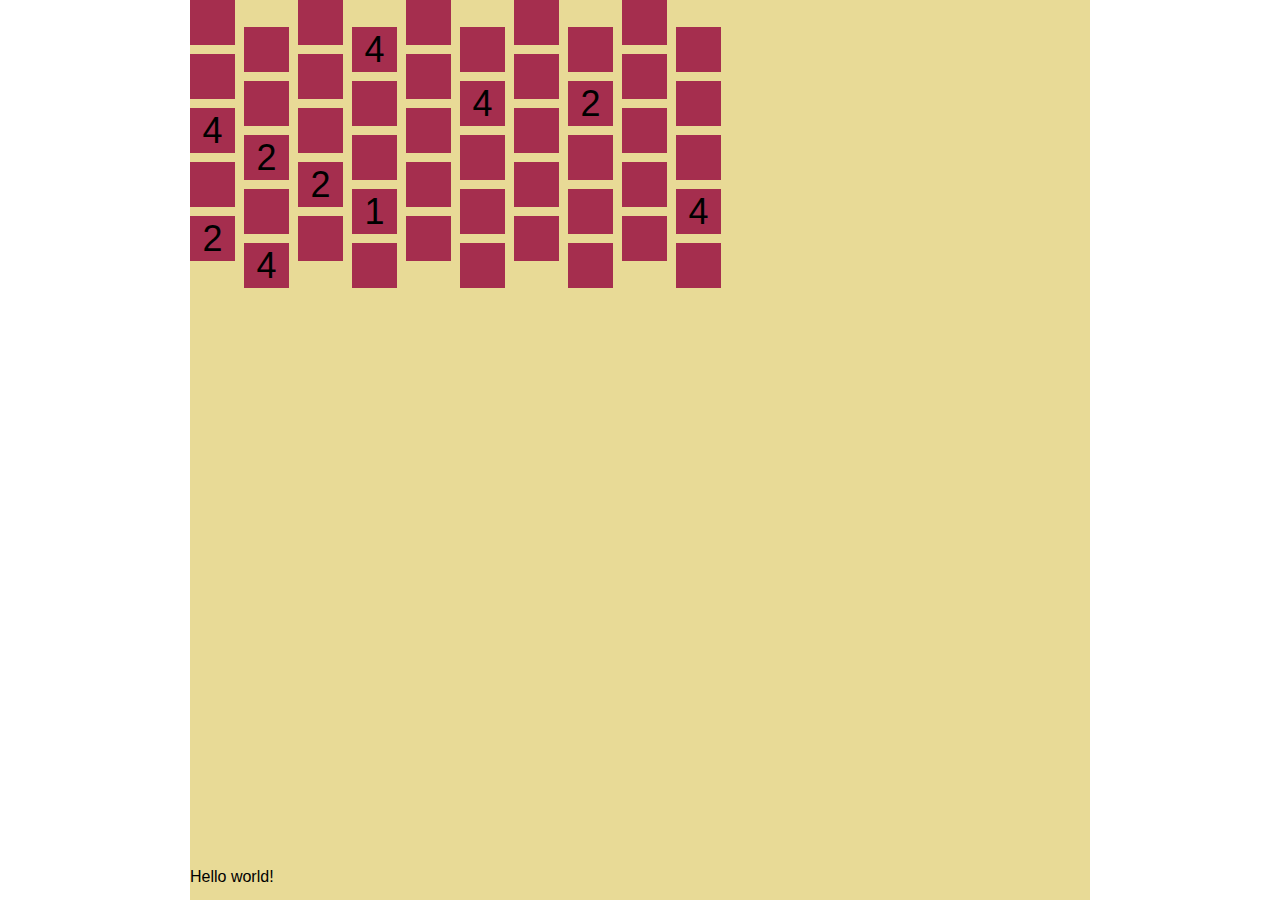
<file: index.html>
<!DOCTYPE html>
<html class="no-js" lang="en">
    <head>
        <meta charset="utf-8">
        <meta http-equiv="x-ua-compatible" content="ie=edge">
        <title>HexAdd Game</title>
        <meta name="description" content="HexAdd Puzzle Game">
        <meta name="viewport" content="width=device-width, initial-scale=1">
        <!--<link rel="apple-touch-icon" href="apple-touch-icon.png">-->
        <link rel="stylesheet" href="normalize.css" />
        <link rel="stylesheet" href="gamestyle.css" />
        <script src="modernizr.js"></script>
    </head>
    <body>
        <div id="gameBox">
            <div id="play-field" class="hexadd-game"></div>
        </div>
    <script
        src="https://code.jquery.com/jquery-3.1.1.min.js"
        integrity="sha256-hVVnYaiADRTO2PzUGmuLJr8BLUSjGIZsDYGmIJLv2b8="
        crossorigin="anonymous"></script>
    <script>window.jQuery || document.write('<script src="jquery-3.1.1.min.js"><\/script>')</script>
    <script src="FastPriorityQueue.js"></script>
    <script src="keyenum.js"></script>
    <script src="hexadd.js"></script>
    <script src="graph.js"></script>
    <script src="coord.js"></script>
    <script src="cell.js"></script>
    <script src="pathfinding.js"></script>
    <script src="cellbehavior.js"></script>
    <script src="hexadd-statemachine.js"></script>
    <script src="hexadd-init.js"></script>
    </body>
</html>
</file>
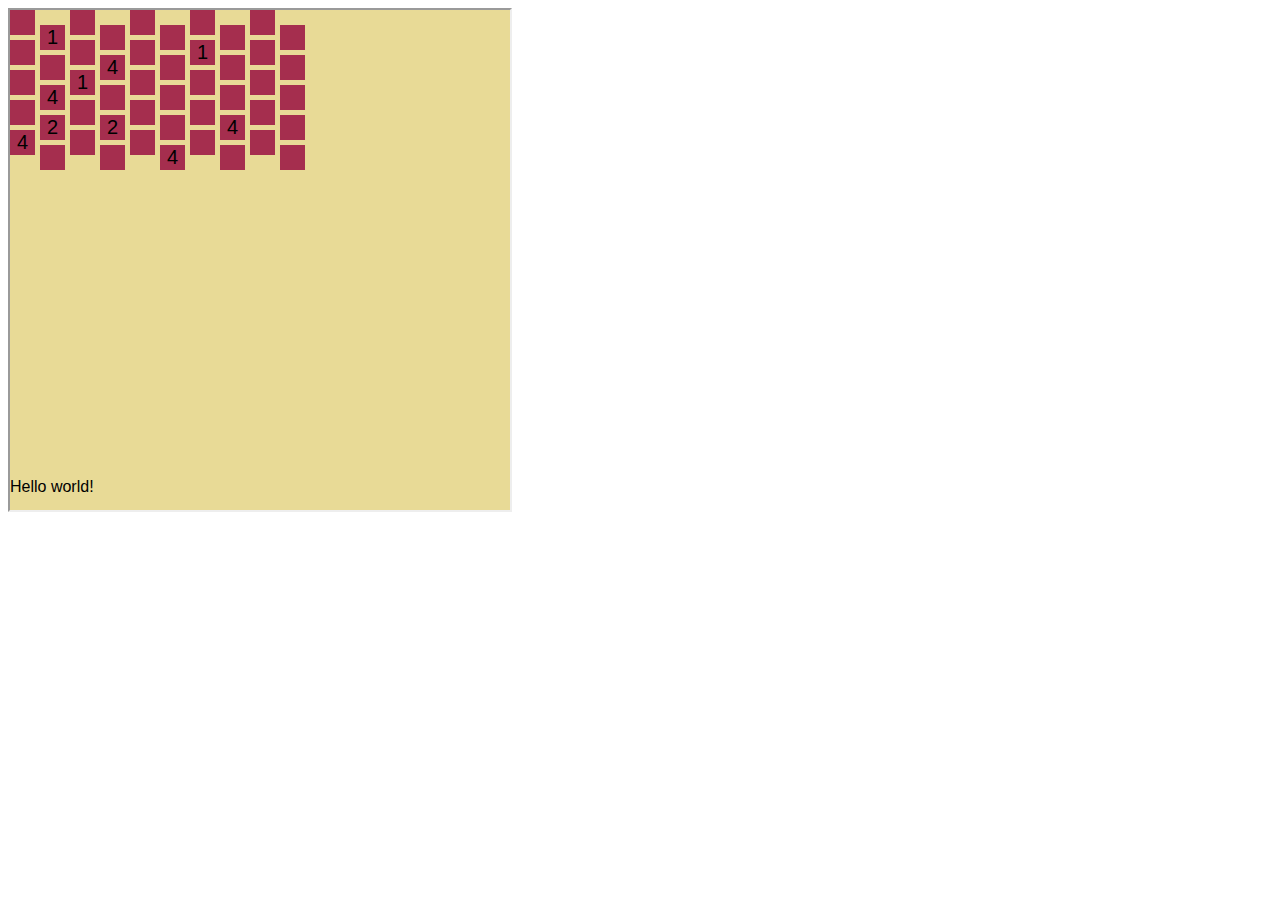
<file: iframe.html>
<!DOCTYPE html>
<html>
	<head>
		<meta http-equiv="Content-Type" content="text/html; charset=UTF-8" />
		<title>iFrame Test</title>
	</head>
	<body>
		<iframe src="index.html" style="width:500px;height:500px;"></iframe>
	</body>
</html>
</file>
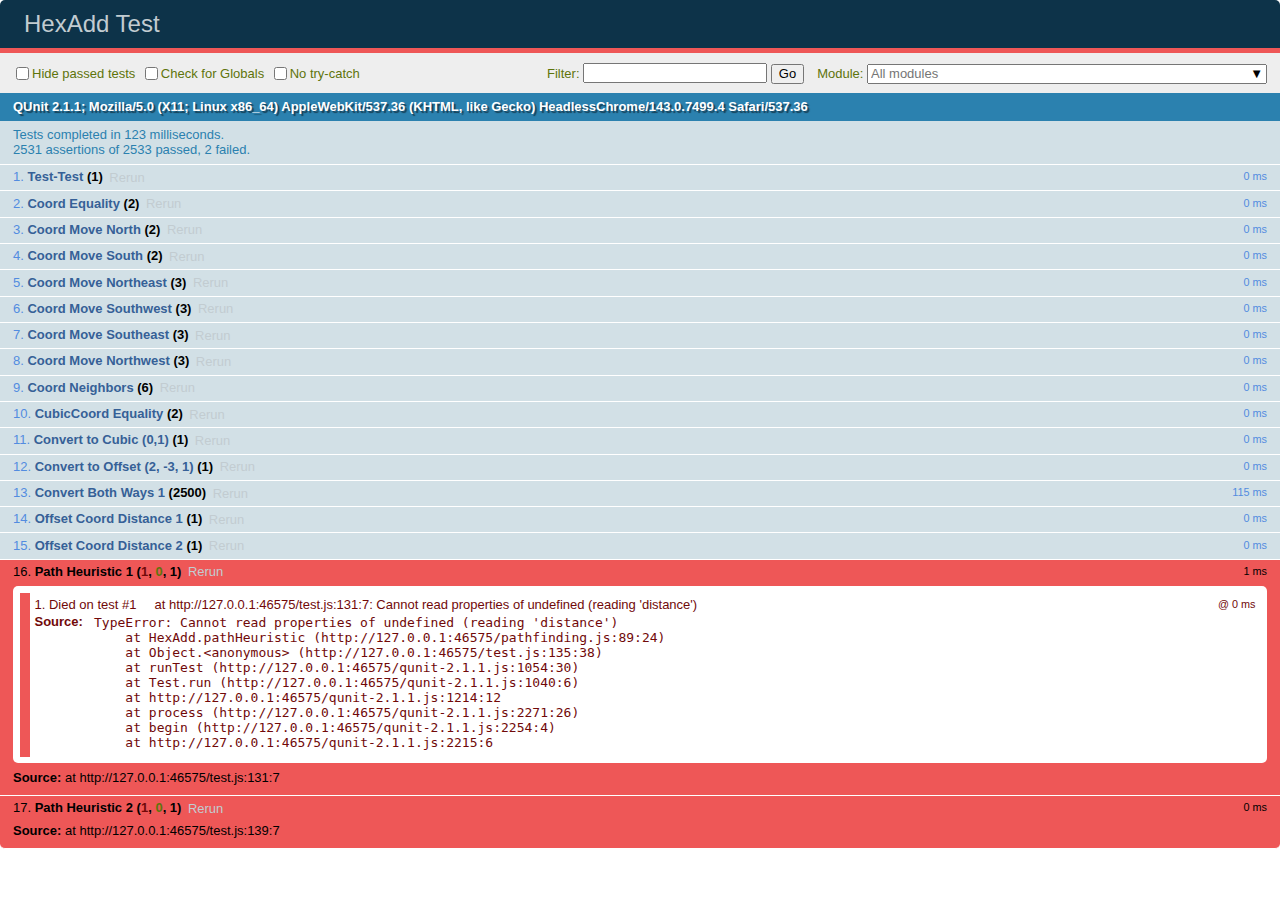
<file: test.html>
<!DOCTYPE html>
<html class="no-js" lang="en">
    <head>
        <meta charset="utf-8">
        <meta http-equiv="x-ua-compatible" content="ie=edge">
        <title>HexAdd Test</title>
        <meta name="description" content="HexAdd Unit Tests">
        <meta name="viewport" content="width=device-width, initial-scale=1">
        <!--<link rel="apple-touch-icon" href="apple-touch-icon.png">-->
        <link rel="stylesheet" href="normalize.css" />
        <link rel="stylesheet" href="qunit-2.1.1.css" />
        <script src="modernizr.js"></script>
    </head>
    <body>
        <div id="qunit"></div>
        <div id="qunit-fixture"></div>
    <script
        src="https://code.jquery.com/jquery-3.1.1.min.js"
        integrity="sha256-hVVnYaiADRTO2PzUGmuLJr8BLUSjGIZsDYGmIJLv2b8="
        crossorigin="anonymous"></script>
    <script>window.jQuery || document.write('<script src="jquery-3.1.1.min.js"><\/script>')</script>
    <script src="qunit-2.1.1.js"></script>
    <script src="FastPriorityQueue.js"></script>
    <script src="keyenum.js"></script>
    <script src="hexadd.js"></script>
    <script src="graph.js"></script>
    <script src="coord.js"></script>
    <script src="cell.js"></script>
    <script src="pathfinding.js"></script>
    <script src="cellbehavior.js"></script>
    <script src="hexadd-statemachine.js"></script>
    <script src="test.js"></script>
    </body>
</html>
</file>
<file: gamestyle.css>
.hexadd-game {
  /* maintain 1:1 aspect ratio */
  /*height: 100vw;
  width: 100vw;
  max-width: 100vh;
  max-height: 100vh;*/
  height: 100vmin;
  width: 100vmin;

  background: #e8da96;
  overflow-x: hidden;
    overflow-y: hidden;
}

.hexadd-game {
  position: absolute;
  top: 50%;
  left: 50%;
  transform: translate(-50%, -50%);
}

.hexadd-grid {
  height: 100%;
  width: 100%;
}

.hexadd-grid ol {
  list-style: none;
  margin: 0;
  padding: 0;
  margin-bottom: -2vmin;
  width: 100vmin;
  height: 5vmin;
}
.hexadd-grid li {
  display: inline-block;
  width: 5vmin;
  height: 100%;
  margin-right: 7vmin;
  background: #a52e4e;

  text-align: center;
  vertical-align: middle;
  line-height: 5vmin;
  font-size: 4vmin;
}
.hexadd-grid ol:nth-child(even) {
  margin-left: 6vmin;
}

.hexadd-grid .cell-selected {
  background: lawngreen;
}

.hexadd-grid li:hover {
  font-weight: bold;
}

.hexadd-hud {
  position: relative;
  bottom: 2em;
}
</file>
<file: qunit-2.1.1.css>
/*!
 * QUnit 2.1.1
 * https://qunitjs.com/
 *
 * Copyright jQuery Foundation and other contributors
 * Released under the MIT license
 * https://jquery.org/license
 *
 * Date: 2017-01-06T01:52Z
 */

/** Font Family and Sizes */

#qunit-tests, #qunit-header, #qunit-banner, #qunit-testrunner-toolbar, #qunit-filteredTest, #qunit-userAgent, #qunit-testresult {
	font-family: "Helvetica Neue Light", "HelveticaNeue-Light", "Helvetica Neue", Calibri, Helvetica, Arial, sans-serif;
}

#qunit-testrunner-toolbar, #qunit-filteredTest, #qunit-userAgent, #qunit-testresult, #qunit-tests li { font-size: small; }
#qunit-tests { font-size: smaller; }


/** Resets */

#qunit-tests, #qunit-header, #qunit-banner, #qunit-filteredTest, #qunit-userAgent, #qunit-testresult, #qunit-modulefilter {
	margin: 0;
	padding: 0;
}


/** Header (excluding toolbar) */

#qunit-header {
	padding: 0.5em 0 0.5em 1em;

	color: #8699A4;
	background-color: #0D3349;

	font-size: 1.5em;
	line-height: 1em;
	font-weight: 400;

	border-radius: 5px 5px 0 0;
}

#qunit-header a {
	text-decoration: none;
	color: #C2CCD1;
}

#qunit-header a:hover,
#qunit-header a:focus {
	color: #FFF;
}

#qunit-banner {
	height: 5px;
}

#qunit-filteredTest {
	padding: 0.5em 1em 0.5em 1em;
	color: #366097;
	background-color: #F4FF77;
}

#qunit-userAgent {
	padding: 0.5em 1em 0.5em 1em;
	color: #FFF;
	background-color: #2B81AF;
	text-shadow: rgba(0, 0, 0, 0.5) 2px 2px 1px;
}


/** Toolbar */

#qunit-testrunner-toolbar {
	padding: 0.5em 1em 0.5em 1em;
	color: #5E740B;
	background-color: #EEE;
}

#qunit-testrunner-toolbar .clearfix {
	height: 0;
	clear: both;
}

#qunit-testrunner-toolbar label {
	display: inline-block;
}

#qunit-testrunner-toolbar input[type=checkbox],
#qunit-testrunner-toolbar input[type=radio] {
	margin: 3px;
	vertical-align: -2px;
}

#qunit-testrunner-toolbar input[type=text] {
	box-sizing: border-box;
	height: 1.6em;
}

.qunit-url-config,
.qunit-filter,
#qunit-modulefilter {
	display: inline-block;
	line-height: 2.1em;
}

.qunit-filter,
#qunit-modulefilter {
	float: right;
	position: relative;
	margin-left: 1em;
}

.qunit-url-config label {
	margin-right: 0.5em;
}

#qunit-modulefilter-search {
	box-sizing: border-box;
	width: 400px;
}

#qunit-modulefilter-search-container:after {
	position: absolute;
	right: 0.3em;
	content: "\25bc";
	color: black;
}

#qunit-modulefilter-dropdown {
	/* align with #qunit-modulefilter-search */
	box-sizing: border-box;
	width: 400px;
	position: absolute;
	right: 0;
	top: 50%;
	margin-top: 0.8em;

	border: 1px solid #D3D3D3;
	border-top: none;
	border-radius: 0 0 .25em .25em;
	color: #000;
	background-color: #F5F5F5;
	z-index: 99;
}

#qunit-modulefilter-dropdown a {
	color: inherit;
	text-decoration: none;
}

#qunit-modulefilter-dropdown .clickable.checked {
	font-weight: bold;
	color: #000;
	background-color: #D2E0E6;
}

#qunit-modulefilter-dropdown .clickable:hover {
	color: #FFF;
	background-color: #0D3349;
}

#qunit-modulefilter-actions {
	display: block;
	overflow: auto;

	/* align with #qunit-modulefilter-dropdown-list */
	font: smaller/1.5em sans-serif;
}

#qunit-modulefilter-dropdown #qunit-modulefilter-actions > * {
	box-sizing: border-box;
	max-height: 2.8em;
	display: block;
	padding: 0.4em;
}

#qunit-modulefilter-dropdown #qunit-modulefilter-actions > button {
	float: right;
	font: inherit;
}

#qunit-modulefilter-dropdown #qunit-modulefilter-actions > :last-child {
	/* insert padding to align with checkbox margins */
	padding-left: 3px;
}

#qunit-modulefilter-dropdown-list {
	max-height: 200px;
	overflow-y: auto;
	margin: 0;
	border-top: 2px groove threedhighlight;
	padding: 0.4em 0 0;
	font: smaller/1.5em sans-serif;
}

#qunit-modulefilter-dropdown-list li {
	white-space: nowrap;
	overflow: hidden;
	text-overflow: ellipsis;
}

#qunit-modulefilter-dropdown-list .clickable {
	display: block;
	padding-left: 0.15em;
}


/** Tests: Pass/Fail */

#qunit-tests {
	list-style-position: inside;
}

#qunit-tests li {
	padding: 0.4em 1em 0.4em 1em;
	border-bottom: 1px solid #FFF;
	list-style-position: inside;
}

#qunit-tests > li {
	display: none;
}

#qunit-tests li.running,
#qunit-tests li.pass,
#qunit-tests li.fail,
#qunit-tests li.skipped,
#qunit-tests li.aborted {
	display: list-item;
}

#qunit-tests.hidepass {
	position: relative;
}

#qunit-tests.hidepass li.running,
#qunit-tests.hidepass li.pass {
	visibility: hidden;
	position: absolute;
	width:   0;
	height:  0;
	padding: 0;
	border:  0;
	margin:  0;
}

#qunit-tests li strong {
	cursor: pointer;
}

#qunit-tests li.skipped strong {
	cursor: default;
}

#qunit-tests li a {
	padding: 0.5em;
	color: #C2CCD1;
	text-decoration: none;
}

#qunit-tests li p a {
	padding: 0.25em;
	color: #6B6464;
}
#qunit-tests li a:hover,
#qunit-tests li a:focus {
	color: #000;
}

#qunit-tests li .runtime {
	float: right;
	font-size: smaller;
}

.qunit-assert-list {
	margin-top: 0.5em;
	padding: 0.5em;

	background-color: #FFF;

	border-radius: 5px;
}

.qunit-source {
	margin: 0.6em 0 0.3em;
}

.qunit-collapsed {
	display: none;
}

#qunit-tests table {
	border-collapse: collapse;
	margin-top: 0.2em;
}

#qunit-tests th {
	text-align: right;
	vertical-align: top;
	padding: 0 0.5em 0 0;
}

#qunit-tests td {
	vertical-align: top;
}

#qunit-tests pre {
	margin: 0;
	white-space: pre-wrap;
	word-wrap: break-word;
}

#qunit-tests del {
	color: #374E0C;
	background-color: #E0F2BE;
	text-decoration: none;
}

#qunit-tests ins {
	color: #500;
	background-color: #FFCACA;
	text-decoration: none;
}

/*** Test Counts */

#qunit-tests b.counts                       { color: #000; }
#qunit-tests b.passed                       { color: #5E740B; }
#qunit-tests b.failed                       { color: #710909; }

#qunit-tests li li {
	padding: 5px;
	background-color: #FFF;
	border-bottom: none;
	list-style-position: inside;
}

/*** Passing Styles */

#qunit-tests li li.pass {
	color: #3C510C;
	background-color: #FFF;
	border-left: 10px solid #C6E746;
}

#qunit-tests .pass                          { color: #528CE0; background-color: #D2E0E6; }
#qunit-tests .pass .test-name               { color: #366097; }

#qunit-tests .pass .test-actual,
#qunit-tests .pass .test-expected           { color: #999; }

#qunit-banner.qunit-pass                    { background-color: #C6E746; }

/*** Failing Styles */

#qunit-tests li li.fail {
	color: #710909;
	background-color: #FFF;
	border-left: 10px solid #EE5757;
	white-space: pre;
}

#qunit-tests > li:last-child {
	border-radius: 0 0 5px 5px;
}

#qunit-tests .fail                          { color: #000; background-color: #EE5757; }
#qunit-tests .fail .test-name,
#qunit-tests .fail .module-name             { color: #000; }

#qunit-tests .fail .test-actual             { color: #EE5757; }
#qunit-tests .fail .test-expected           { color: #008000; }

#qunit-banner.qunit-fail                    { background-color: #EE5757; }


/*** Aborted tests */
#qunit-tests .aborted { color: #000; background-color: orange; }
/*** Skipped tests */

#qunit-tests .skipped {
	background-color: #EBECE9;
}

#qunit-tests .qunit-skipped-label {
	background-color: #F4FF77;
	display: inline-block;
	font-style: normal;
	color: #366097;
	line-height: 1.8em;
	padding: 0 0.5em;
	margin: -0.4em 0.4em -0.4em 0;
}

/** Result */

#qunit-testresult {
	color: #2B81AF;
	background-color: #D2E0E6;

	border-bottom: 1px solid #FFF;
}
#qunit-testresult .clearfix {
	height: 0;
	clear: both;
}
#qunit-testresult .module-name {
	font-weight: 700;
}
#qunit-testresult-display {
	padding: 0.5em 1em 0.5em 1em;
	width: 85%;
	float:left;
}
#qunit-testresult-controls {
	padding: 0.5em 1em 0.5em 1em;
  width: 10%;
	float:left;
}

/** Fixture */

#qunit-fixture {
	position: absolute;
	top: -10000px;
	left: -10000px;
	width: 1000px;
	height: 1000px;
}
</file>
